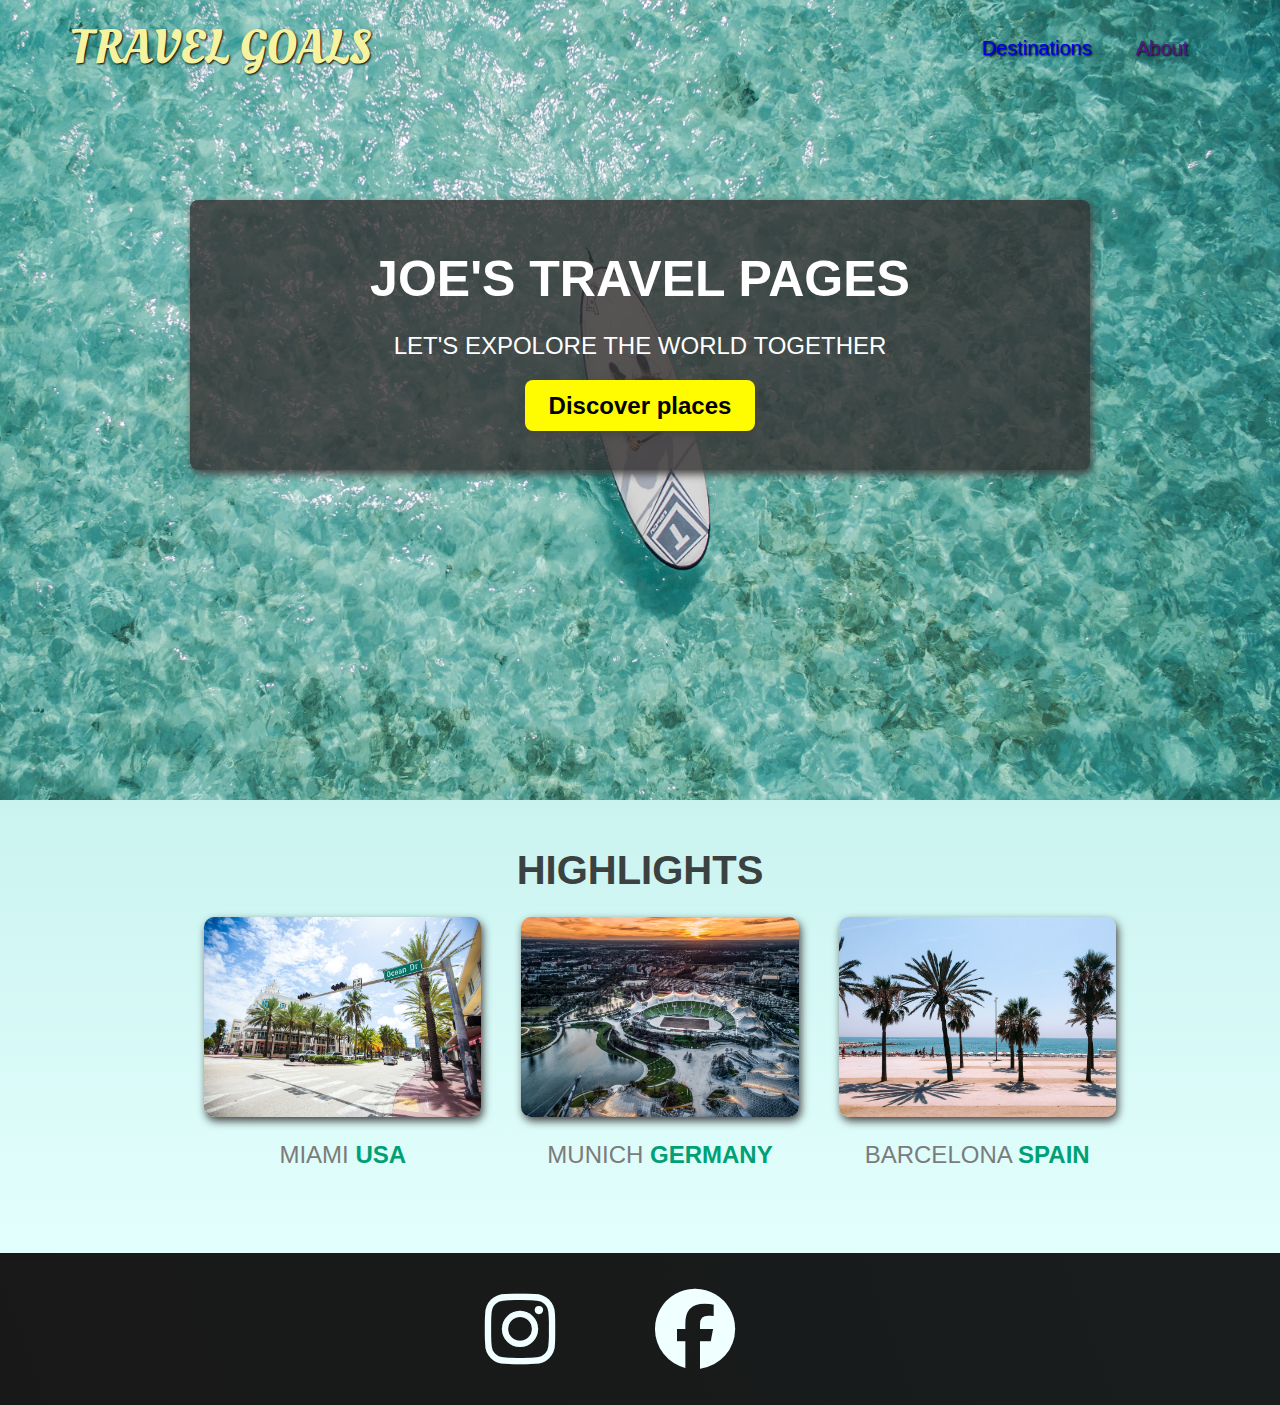
<file: index.html>
<!DOCTYPE html>
<html lang="en">

<head>
  <meta charset="UTF-8">
  <meta name="viewport" content="width=device-width, initial-scale=1.0">
  <title>Traveling</title>
  <style>
    @import url('https://fonts.googleapis.com/css2?family=Jersey+15&family=Oleo+Script:wght@400;700&display=swap');
  </style>
  <link rel="stylesheet" href="CSS/CSS.css">
  <link rel="stylesheet" href="https://cdnjs.cloudflare.com/ajax/libs/font-awesome/6.5.2/css/all.min.css">
</head>

<body>
  <header>
    <div id="page-logo">
      <a href="index.html">Travel Goals</a>
    </div>
    <nav>
      <ul>
        <li><a href="place.html">Destinations</a></li>
        <li><a href="">About</a></li>
      </ul>
    </nav>
  </header>
  <main>
    <section id="hero">
      <div id="hero-content">
        <h1>Joe's Travel Pages</h1>
        <p>Let's expolore the world together</p>
        <a>Discover places</a>
      </div>
    </section>
    <section id="highlights">
      <h2>Highlights</h2>
      <ul id="destinations">
        <li class="destination">
          <img src="images/miami.jpg" alt="Miami streets on sunny day" />
          <p>Miami <strong>USA</strong></p>
        </li>
        <li class="destination">
          <img src="images/munich.jpg" alt="Munich stadium in winter" />
          <p>Munich <strong>Germany</strong></p>
        </li>
        <li class="destination">
          <img src="images/barcelona.jpg" alt="Palm beach in Barcelona" />
          <p>Barcelona <strong>Spain</strong></p>
        </li>
      </ul>
    </section>
  </main>
  <footer>
    <ul>
      <li><a href="https://www.instagram.com/"><i class="fa-brands fa-instagram " ></i></a></li>
      <li><a href="https://www.facebook.com/"><i class="fa-brands fa-facebook"></i></a></li>
    </ul>
  </footer>
</body>

</html>
</file>
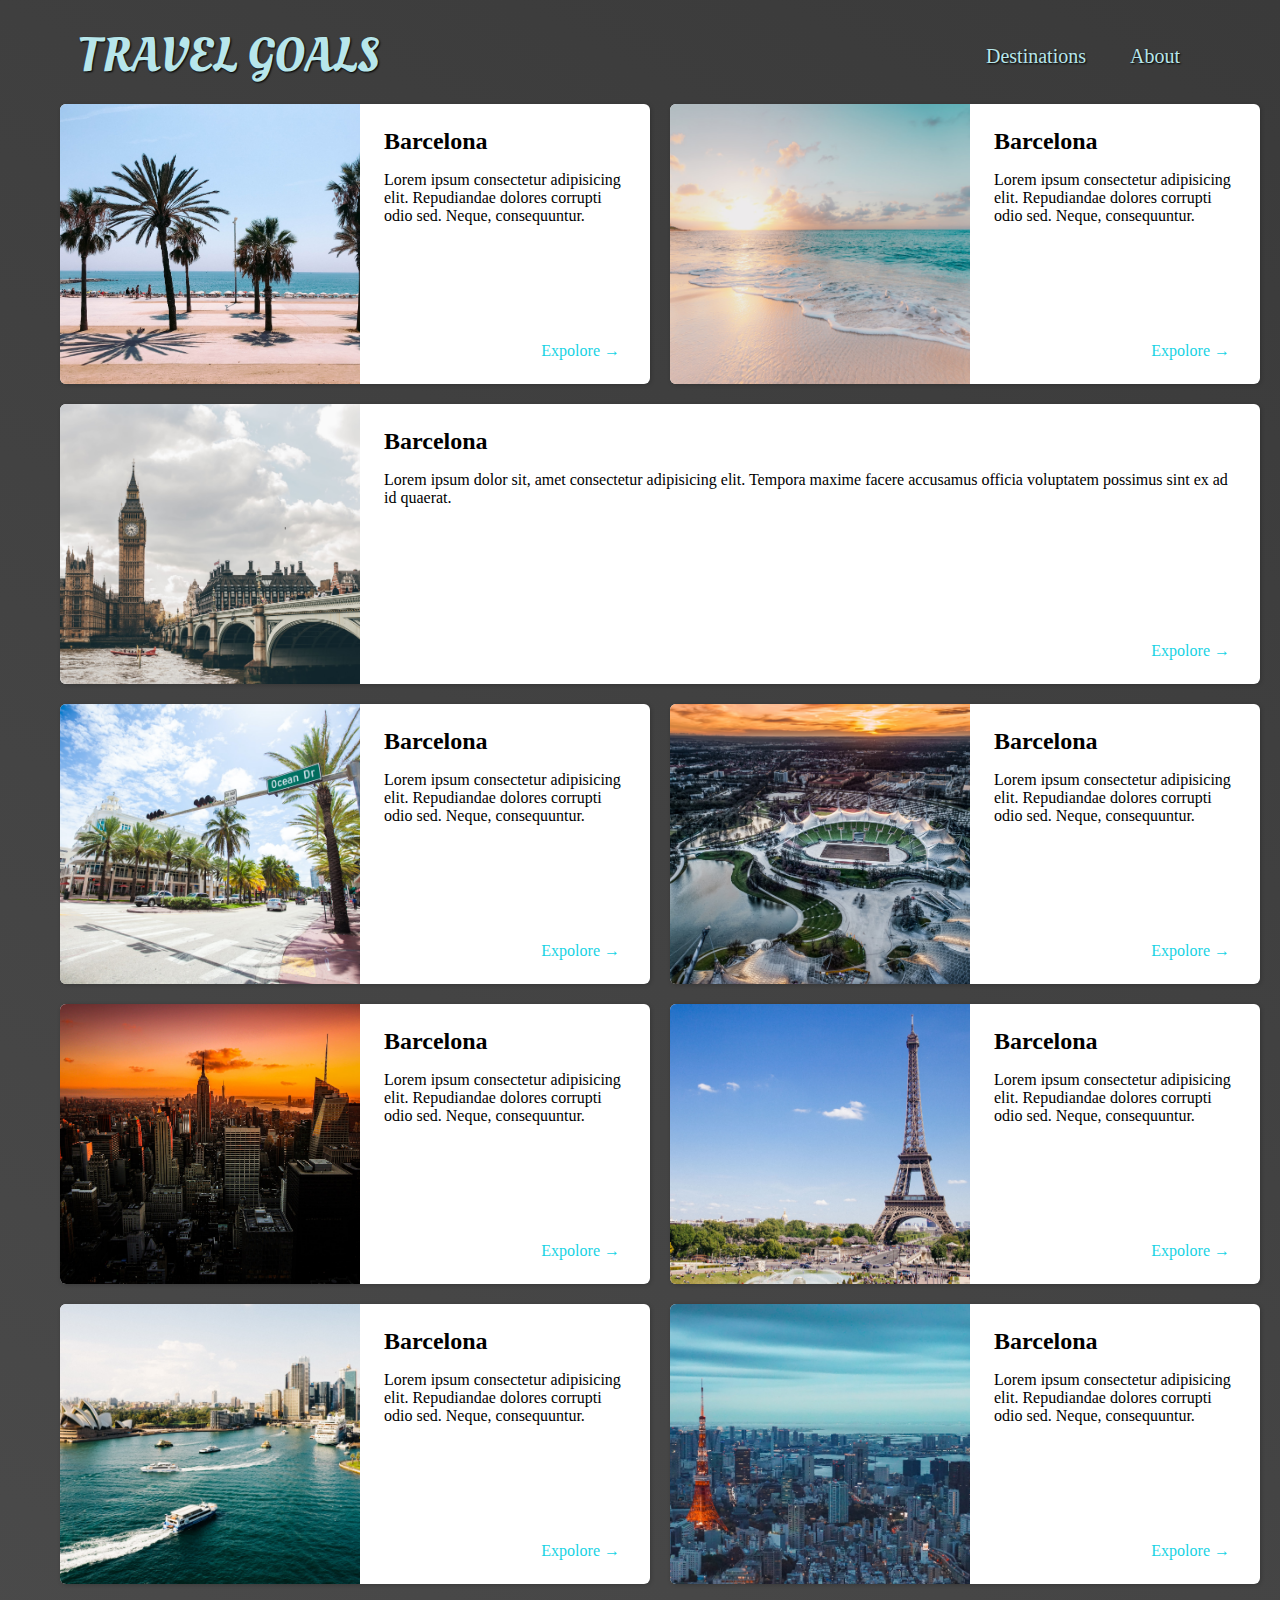
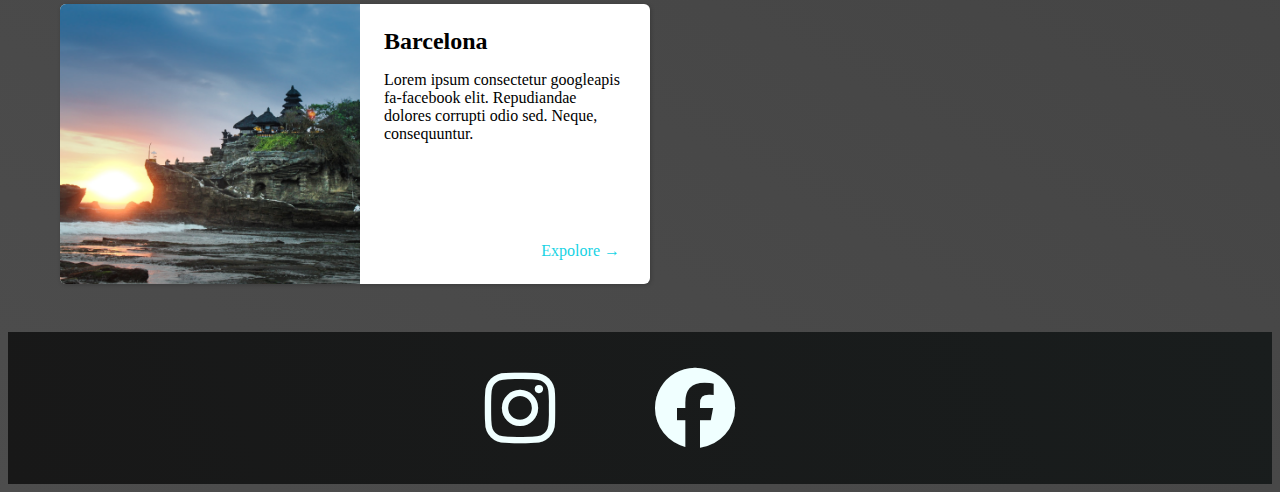
<file: place.html>
<!DOCTYPE html>
<html lang="en">

<head>
    <meta charset="UTF-8">
    <meta name="viewport" content="width=device-width, initial-scale=1.0">
    <title>Traveling</title>
    <style>
        @import url('https://fonts.googleapis.com/css2?family=Jersey+15&family=Oleo+Script:wght@400;700&display=swap');
    </style>
    <link rel="stylesheet" href="CSS/places.css">
    <link rel="stylesheet" href="https://cdnjs.cloudflare.com/ajax/libs/font-awesome/6.5.2/css/all.min.css">
</head>

<body>
    <header>
        <div id="page-logo">
            <a href="index.html" style="color: rgb(183,230,235);">Travel Goals</a>
        </div>
        <nav>
            <ul>
                <li><a href="">Destinations</a></li>
                <li><a href="">About</a></li>
            </ul>
        </nav>
    </header>
    <main>
        <ul>
            <li>
                <img src="/images/barcelona.jpg" alt="City of barcalona">
                <div class="item-content">
                    <div>
                        <h2>Barcelona</h2>
                        <p>Lorem ipsum consectetur adipisicing elit. Repudiandae dolores corrupti odio sed. Neque,
                            consequuntur.</p>
                    </div>
                    <div class="actions">
                        <a href="">Expolore &#x2192</a>
                    </div>
                </div>
            </li>
            <li>
                <img src="/images/hawaii.jpg" alt="City of barcalona">
                <div class="item-content">
                    <div>
                        <h2>Barcelona</h2>
                        <p>Lorem ipsum consectetur adipisicing elit. Repudiandae dolores corrupti odio sed. Neque,
                            consequuntur.</p>
                    </div>
                    <div class="actions">
                        <a href="">Expolore &#x2192</a>
                    </div>
                </div>
            </li>
            <li>
                <img src="/images/london.jpg" alt="City of barcalona">
                <div class="item-content">
                    <div>
                        <h2>Barcelona</h2>
                        <p>Lorem ipsum dolor sit, amet consectetur adipisicing elit. Tempora maxime facere accusamus officia voluptatem possimus sint ex ad id quaerat.</p>
                    </div>
                    <div class="actions">
                        <a href="">Expolore &#x2192</a>
                    </div>
                </div>
            </li>
            <li>
                <img src="/images/miami.jpg" alt="City of barcalona">
                <div class="item-content">
                    <div>
                        <h2>Barcelona</h2>
                        <p>Lorem ipsum consectetur adipisicing elit. Repudiandae dolores corrupti odio sed. Neque,
                            consequuntur.</p>
                    </div>
                    <div class="actions">
                        <a href="">Expolore &#x2192</a>
                    </div>
                </div>
            </li>
            <li>
                <img src="/images/munich.jpg" alt="City of barcalona">
                <div class="item-content">
                    <div>
                        <h2>Barcelona</h2>
                        <p>Lorem ipsum consectetur adipisicing elit. Repudiandae dolores corrupti odio sed. Neque,
                            consequuntur.</p>
                    </div>
                    <div class="actions">
                        <a href="">Expolore &#x2192</a>
                    </div>
                </div>
            </li>
            <li>
                <img src="/images/new-york-city.jpg" alt="City of barcalona">
                <div class="item-content">
                    <div>
                        <h2>Barcelona</h2>
                        <p>Lorem ipsum consectetur adipisicing elit. Repudiandae dolores corrupti odio sed. Neque,
                            consequuntur.</p>
                    </div>
                    <div class="actions">
                        <a href="">Expolore &#x2192</a>
                    </div>
                </div>
            </li>
            <li>
                <img src="/images/paris.jpg" alt="City of barcalona">
                <div class="item-content">
                    <div>
                        <h2>Barcelona</h2>
                        <p>Lorem ipsum consectetur adipisicing elit. Repudiandae dolores corrupti odio sed. Neque,
                            consequuntur.</p>
                    </div>
                    <div class="actions">
                        <a href="">Expolore &#x2192</a>
                    </div>
                </div>
            </li>
            <li>
                <img src="/images/sydney.jpg" alt="City of barcalona">
                <div class="item-content">
                    <div>
                        <h2>Barcelona</h2>
                        <p>Lorem ipsum consectetur adipisicing elit. Repudiandae dolores corrupti odio sed. Neque,
                            consequuntur.</p>
                    </div>
                    <div class="actions">
                        <a href="">Expolore &#x2192</a>
                    </div>
                </div>
            </li>
            <li>
                <img src="/images/tokyo.jpg" alt="City of barcalona">
                <div class="item-content">
                    <div>
                        <h2>Barcelona</h2>
                        <p>Lorem ipsum consectetur adipisicing elit. Repudiandae dolores corrupti odio sed. Neque,
                            consequuntur.</p>
                    </div>
                    <div class="actions">
                        <a href="">Expolore &#x2192</a>
                    </div>
                </div>
            </li>
            <li>
                <img src="/images/bali.jpg" alt="City of barcalona">
                <div class="item-content">
                    <div>
                        <h2>Barcelona</h2>
                        <p>Lorem ipsum consectetur googleapis fa-facebook  elit. Repudiandae dolores corrupti odio sed. Neque,
                            consequuntur.</p>
                    </div>
                    <div class="actions">
                        <a href="">Expolore &#x2192</a>
                    </div>
                </div>
            </li>
        </ul>
    </main>
    <footer>
        <ul>
            <li><a href="https://www.instagram.com/"><i class="fa-brands fa-instagram "></i></a></li>
            <li><a href="https://www.facebook.com/"><i class="fa-brands fa-facebook"></i></a></li>
        </ul>
    </footer>
</body>

</html>
</file>
<file: CSS/CSS.css>
body {
  font-family: "Quicksand", sans-serif;
  margin: 0;
}

header {
  display: flex;
  justify-content: space-between;
  align-items: center;
  padding: 15px 60px;
  position: absolute;
  width: 100%;
  top: 0;
  left: 0;
  box-sizing: border-box;
}

#page-logo a {
  padding: 10px;
  color: rgb(245, 243, 160);
  font-size: 3.0rem;
  text-decoration: none;
  text-transform: uppercase;
  font-family: "Oleo Script", system-ui;
  font-weight: 400;
  font-style: normal;
  text-shadow: 1px 1px 2px rgb(0, 0, 0);
}

nav {
  display: flex;
}

nav ul {
  margin: 0;
  padding: 0;
  list-style-type: none;
  display: flex;
  /* 
    flex-direction: column;
    justify-content: center; */
}

nav ul li {
  margin-right: 20px;
}

nav ul a {
  text-decoration: none;
  /* color: rgb(255,251,0); */
  font-size: 20px;
  padding: 12px;
  text-shadow: 1px 1px 2px rgb(0, 0, 0);

}

nav ul a:hover {
  color: black;
  background-color: rgb(245, 243, 160);
  border-radius: 8px;
}

/* CSS of Hero */
#hero {
  height: 800px;
  background-image: url("../images/ocean.jpg");
  background-position: center;
  background-size: cover;
}

#hero-content {
  width: 900px;
  background-color: rgba(51, 47, 47, 0.8);
  box-shadow: 2px 4px 8px rgb(68, 67, 67);
  border-radius: 8px;
  text-align: center;
  padding: 50px 0;
  margin: 0 auto;
  position: relative;
  top: 200px;
}

#hero-content h1 {
  color: white;
  text-transform: uppercase;
  font-size: 50px;
  font-family: "Raleway", sans-serif;
  margin: 0;
}

#hero-content p {
  color: white;
  text-transform: uppercase;
  font-size: 24px;
  font-weight: 300;
  margin-bottom: 32px;
}

#hero-content a {
  text-decoration: none;
  background-color: rgb(255, 251, 0);
  padding: 12px 24px;
  color: black;
  font-size: 24px;
  font-weight: bold;
  border-radius: 8px;
  box-shadow: 2px 4px 8px rgb(68, 67, 67);
}

#hero-content a:hover {
  background-color: rgb(255, 238, 0);
}

/* highlights */
#highlights {
  padding: 24px;
  background: linear-gradient(0deg, rgb(227, 255, 253), rgb(202, 243, 240));
}

#highlights h2 {
  text-transform: uppercase;
  text-align: center;
  font-size: 40px;
  color: rgb(59, 65, 64);
  margin: 24px 0;
}

#destinations {
  display: flex;
  justify-content: center;
  width: 90%;
  margin: auto;
  margin-bottom: 40px;
  list-style: none;
}

.destination {
  margin: 0 20px;
  text-transform: uppercase;
  width: 25%;
}

.destination p {
  text-align: center;
  font-size: 24px;
  color: rgb(124, 123, 123);
  margin: 20px 0;
}

.destination img {
  height: 200px;
  width: 100%;
  box-shadow: 2px 4px 8px rgb(68, 67, 67);
  border-radius: 10px;
  object-fit: cover;
}

.destination strong {
  color: rgb(0, 160, 117);
}
/* footer */
footer{
  background:linear-gradient(70deg , rgb(24,24,24),rgb(25,29,29));
  padding: 36px 0;
}
footer ul{
  display: flex;
  justify-content: center;
  list-style: none;
  margin: 0;
}
ul li a i{
 font-size: 5rem;
 color: azure;
 padding-right: 100px;
}
</file>
<file: CSS/places.css>
header {
    display: flex;
    justify-content: space-between;
    align-items: center;
    padding: 15px 60px;
    position: absolute;
    width: 100%;
    top: 0;
    left: 0;
    box-sizing: border-box;
  }
  
  #page-logo a {
    padding: 10px;
    color: rgb(245, 243, 160);
    font-size: 3.0rem;
    text-decoration: none;
    text-transform: uppercase;
    font-family: "Oleo Script", system-ui;
    font-weight: 400;
    font-style: normal;
    text-shadow: 1px 1px 2px rgb(0, 0, 0);
  }
  nav {
    display: flex;
  }
  nav ul {
    margin: 0;
    padding: 0;
    list-style-type: none;
    display: flex;
    /* 
      flex-direction: column;
      justify-content: center; */
  }
  nav ul li {
    margin-right: 20px;
  }
  nav ul a {
    text-decoration: none;
    /* color: rgb(255,251,0); */
    font-size: 20px;
    padding: 12px;
    text-shadow: 1px 1px 2px rgb(0, 0, 0);
  }
  nav ul a:hover {
    color: black;
    background-color: rgb(245, 243, 160);
    border-radius: 8px;
  }
  /* main */
  body{
    background:linear-gradient(30deg,rgb(77,77,77), rgb(58,58,58));
  }
  header{
    position: static;
  }
  header a{
    color: rgb(183,230,235);
  }
  header nav a:hover {
    background-color: rgb(183, 230, 235);
    color: rgb(59, 59, 59);
  }
  main ul{
    width: 1200px;
    margin: 0 auto 48px auto;
    display: grid;
    grid-template-columns: 1fr 1fr;
    gap: 20px 20px;
  }
  li:nth-of-type(3){
    grid-column: 1 / span 2;
  }
  main ul img{
    height: 280px;
    width: 300px;
    object-fit: cover;
  }
  main ul li{
    display: flex;
    background-color:white;
    box-shadow: 1px 1px 4px rgba(0,0,0,0.2);
    border-radius: 6px;
    overflow:hidden;
  }
  .item-content{
    padding: 24px;
    display: flex;
    flex-direction: column;
    justify-content: space-between;
  }
  .item-content h2{
    margin: 0;
  }
  .actions{
    text-align: right;
  }
  .actions a{
    text-decoration: none;
    padding: 6px;
    color: rgb(22,211,228);
    border-radius: 5px;
  }
  .actions a:hover{
    background-color: rgb(235,253,255);
  }

  /* footer */
  footer{
    background:linear-gradient(70deg , rgb(24,24,24),rgb(25,29,29));
    padding: 36px 0;
  }
  footer ul{
    display: flex;
    justify-content: center;
    list-style: none;
    margin: 0;
  }
  ul li a i{
   font-size: 5rem;
   color: azure;
   padding-right: 100px;
  }
</file>
